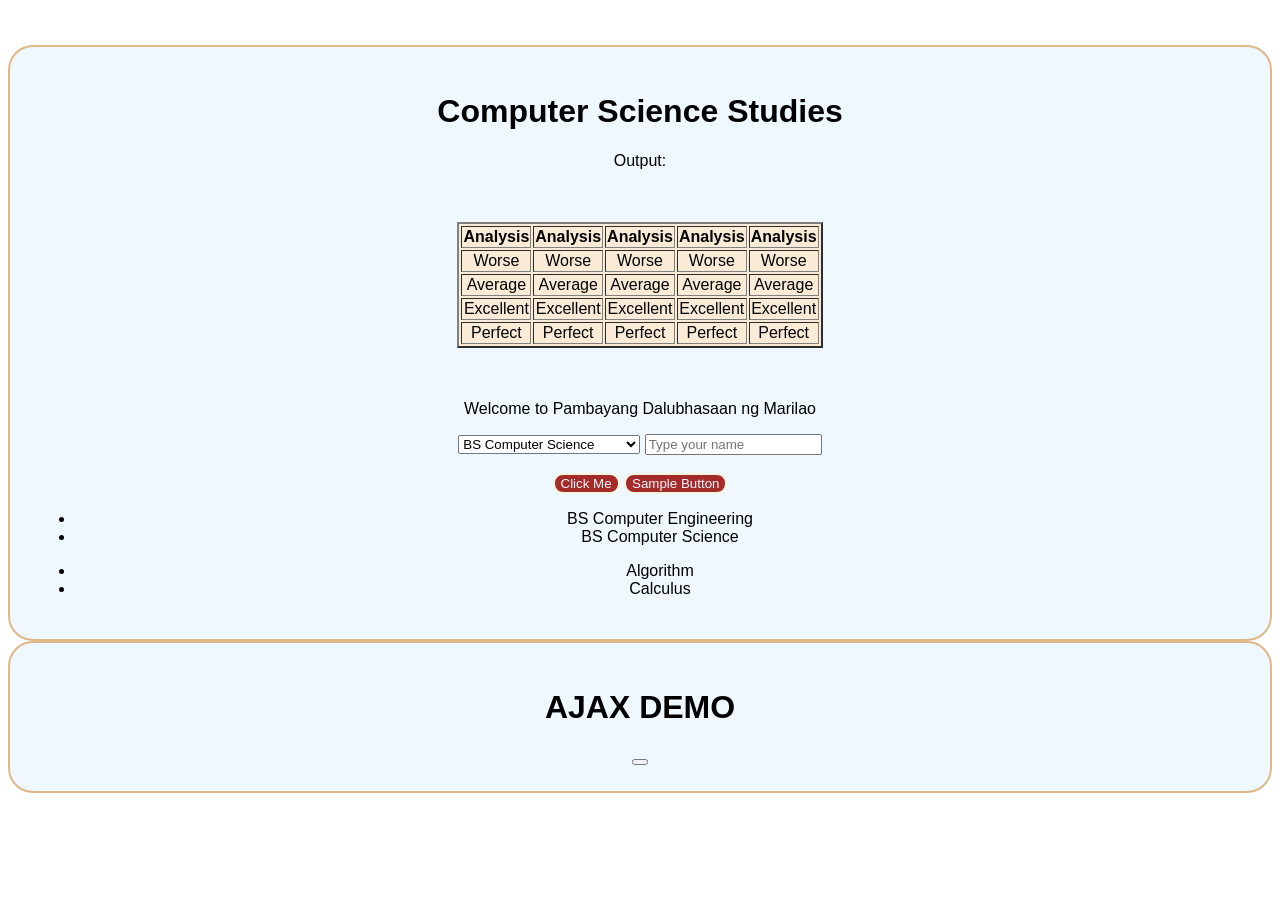
<file: PORTFOLIO/Activities/Belen_Final_Act3/index.html>
<!DOCTYPE html>
<html lang="en">
<head>
    <meta charset="UTF-8">
    <meta name="viewport" content="width=device-width, initial-scale=1.0">
    <title>Document</title>
    <script src="https://code.jquery.com/jquery-3.7.1.min.js"></script>
</head>

<style>
    body{
        font-family: 'Segoe UI', Tahoma, Geneva, Verdana, sans-serif;
        text-align: center;
        margin-top: 45px;
    }

    .card{
        background-color: aliceblue;
        margin: auto;
        border: solid 2px burlywood;
        border-radius: 25px;
        padding: 25px
    }

    .btn1{
        background-color: brown;
        border: solid 2px beige;
        color: aliceblue;
        border-radius: 10px;
    }

    .btn2{
        background-color: brown;
        border: solid 2px beige;
        color: aliceblue;
        border-radius: 10px;
    }

    table{
        background-color: antiquewhite;
    }
</style>
<body>
    
    <div class="card">

        <h1 id="title">Computer Science Studies</h1>

        <p id="message">Output: </p>

        <br><br>

        <table border="2" align="center" id="table">
            <tr>
                <th>Analysis</th>
                <th>Analysis</th>
                <th>Analysis</th>
                <th>Analysis</th>
                <th>Analysis</th>
            </tr>

            <tr>
                <td>Worse</td>
                <td>Worse</td>
                <td>Worse</td>
                <td>Worse</td>
                <td>Worse</td>
            </tr>

            <tr>
                <td>Average</td>
                <td>Average</td>
                <td>Average</td>
                <td>Average</td>
                <td>Average</td>
            </tr>

            <tr>
                <td>Excellent</td>
                <td>Excellent</td>
                <td>Excellent</td>
                <td>Excellent</td>
                <td>Excellent</td>
            </tr>

            <tr>
                <td>Perfect</td>
                <td>Perfect</td>
                <td>Perfect</td>
                <td>Perfect</td>
                <td>Perfect</td>
            </tr>
        </table>


        <br><br>

        <P class="pr">Welcome to Pambayang Dalubhasaan ng Marilao</P>

        <select id="course">
            <option value="BSCS">BS Computer Science</option>
            <option value="BSCE">BS Computer Engineering</option>
            <option value="BSIT">BS Information Technology</option>
        </select>

        <input type="text" id="name" placeholder="Type your name"><br><br>
        <button class="btn1">Click Me</button>

        <button class="btn2">Sample Button</button>


        <ul>
            <li>BS Computer Engineering</li>
            <li>BS Computer Science</li>
        </ul>

        <ul>
            <li>Algorithm</li>
            <li>Calculus</li>
        </ul>

    </div>

    <div class="card">

        <h1>AJAX DEMO</h1>
        <button

    <script src="script.js"></script>
</body>
</html>
</file>
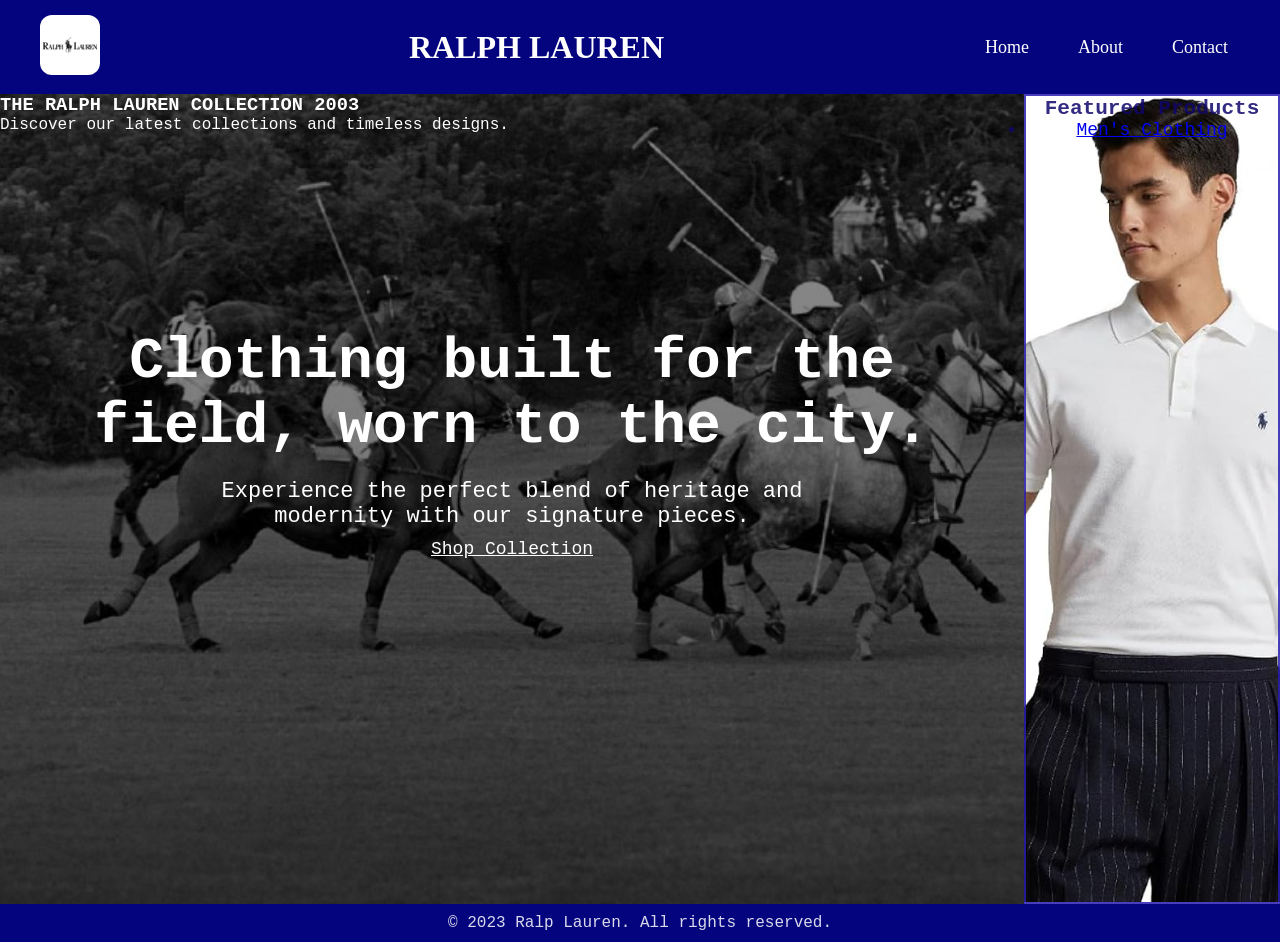
<file: PORTFOLIO/Activities/Belen_BSCS31A/AboutPage.html>
<!DOCTYPE html>
<html lang="en">
<head>
    <meta charset="UTF-8">
    <meta name="viewport" content="width=device-width, initial-scale=1.0">
    <title>About Us</title>
    <link rel="stylesheet" href="style.css">
</head>
<body>

     <header class="header">
    <div class="logo">
        <img src="logo.png" alt="Ralp Lauren Logo" class="logo-image">
    </div>

    <h1 class="brand">RALPH LAUREN</h1>

    <nav class="nav">
        <a href="LandingPage.html">Home</a>
        <a href="AboutPage.html">About</a>
        <a href="ContactPage.html">Contact</a>
    </nav>
    </header>
    <main class="main-container">

   
    <section class="hero">

        <div class="head-content">
            <h3>THE RALPH LAUREN COLLECTION 2003</h3>
            <p>Discover our latest collections and timeless designs.</p>
        </div>

        <div class="center-content">
            <h1>Clothing built for the field, worn to the city.</h1>
            <p>Experience the perfect blend of heritage and modernity with our signature pieces.</p>

            <a href="https://www.ralphlauren.com/ralph-lauren-vintage?ab=en_US_MDLP_Slot_5_S1_L1_SHOP" class="btn">Shop Collection</a>
        </div>

    </section>

    <aside class="sidebar">
        <h3>Featured Products</h3>
        <ul>
            <li><a href="https://www.ralphlauren.com/men-clothing">Men's Clothing</a></li>
    </aside>

    </main>
    <footer>
        <p>&copy; 2023 Ralp Lauren. All rights reserved.</p>
    </footer>
</body>
</html>
</file>
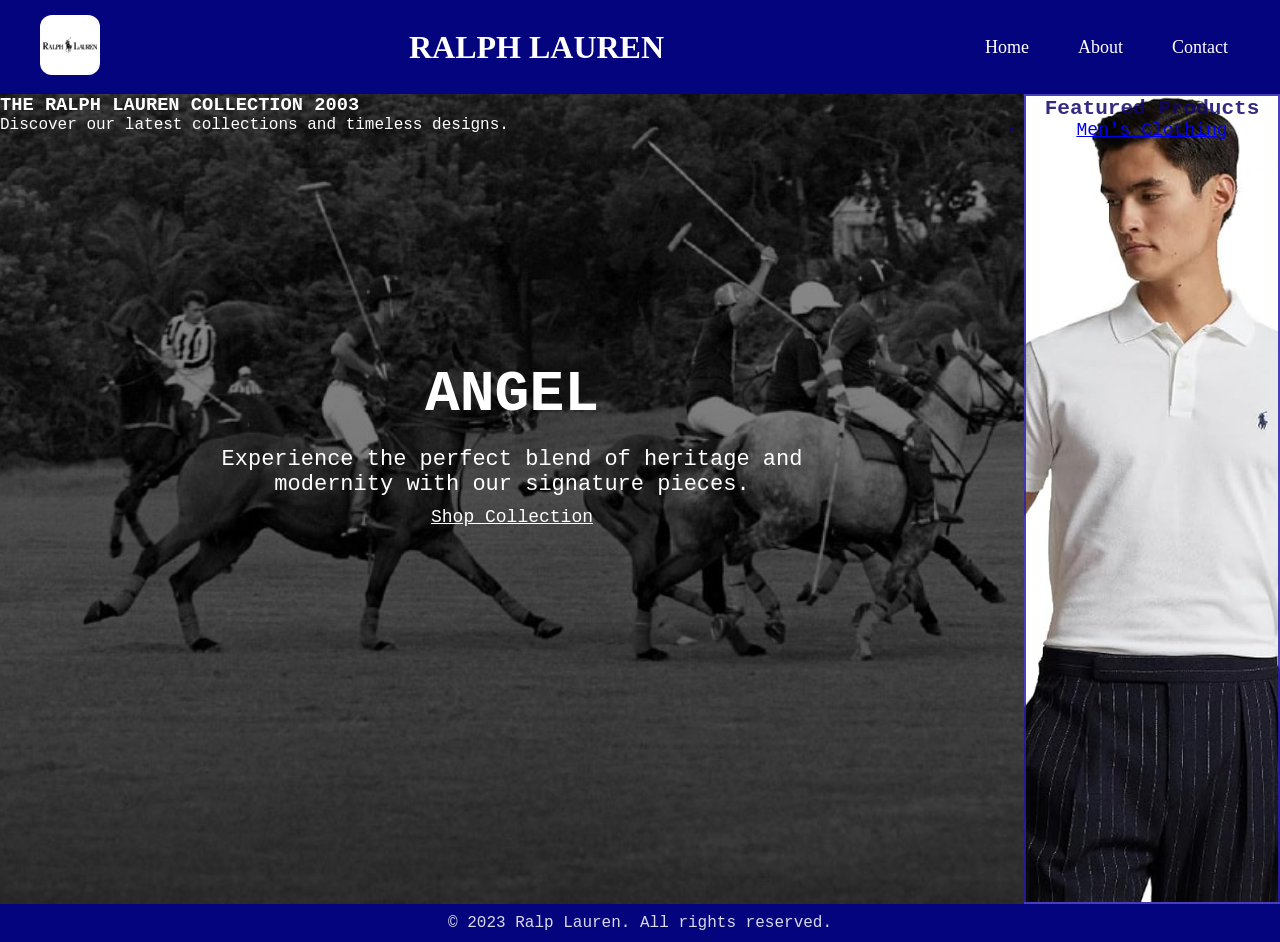
<file: PORTFOLIO/Activities/Belen_BSCS31A/ContactPage.html>
<!DOCTYPE html>
<html lang="en">
<head>
    <meta charset="UTF-8">
    <meta name="viewport" content="width=device-width, initial-scale=1.0">
    <title>Contact</title>
    <link rel="stylesheet" href="style.css">
</head>
<body>
     <header class="header">
    <div class="logo">
        <img src="logo.png" alt="Ralp Lauren Logo" class="logo-image">
    </div>

    <h1 class="brand">RALPH LAUREN</h1>

    <nav class="nav">
        <a href="LandingPage.html">Home</a>
        <a href="AboutPage.html">About</a>
        <a href="ContactPage.html">Contact</a>
    </nav>
    </header>
    <main class="main-container">

   
    <section class="hero">

        <div class="head-content">
            <h3>THE RALPH LAUREN COLLECTION 2003</h3>
            <p>Discover our latest collections and timeless designs.</p>
        </div>

        <div class="center-content">
            <h1>ANGEL</h1>
            <p>Experience the perfect blend of heritage and modernity with our signature pieces.</p>

            <a href="https://www.ralphlauren.com/ralph-lauren-vintage?ab=en_US_MDLP_Slot_5_S1_L1_SHOP" class="btn">Shop Collection</a>
        </div>

    </section>

    <aside class="sidebar">
        <h3>Featured Products</h3>
        <ul>
            <li><a href="https://www.ralphlauren.com/men-clothing">Men's Clothing</a></li>
    </aside>

    </main>
    <footer>
        <p>&copy; 2023 Ralp Lauren. All rights reserved.</p>
    </footer>
</body>
</html>
</file>
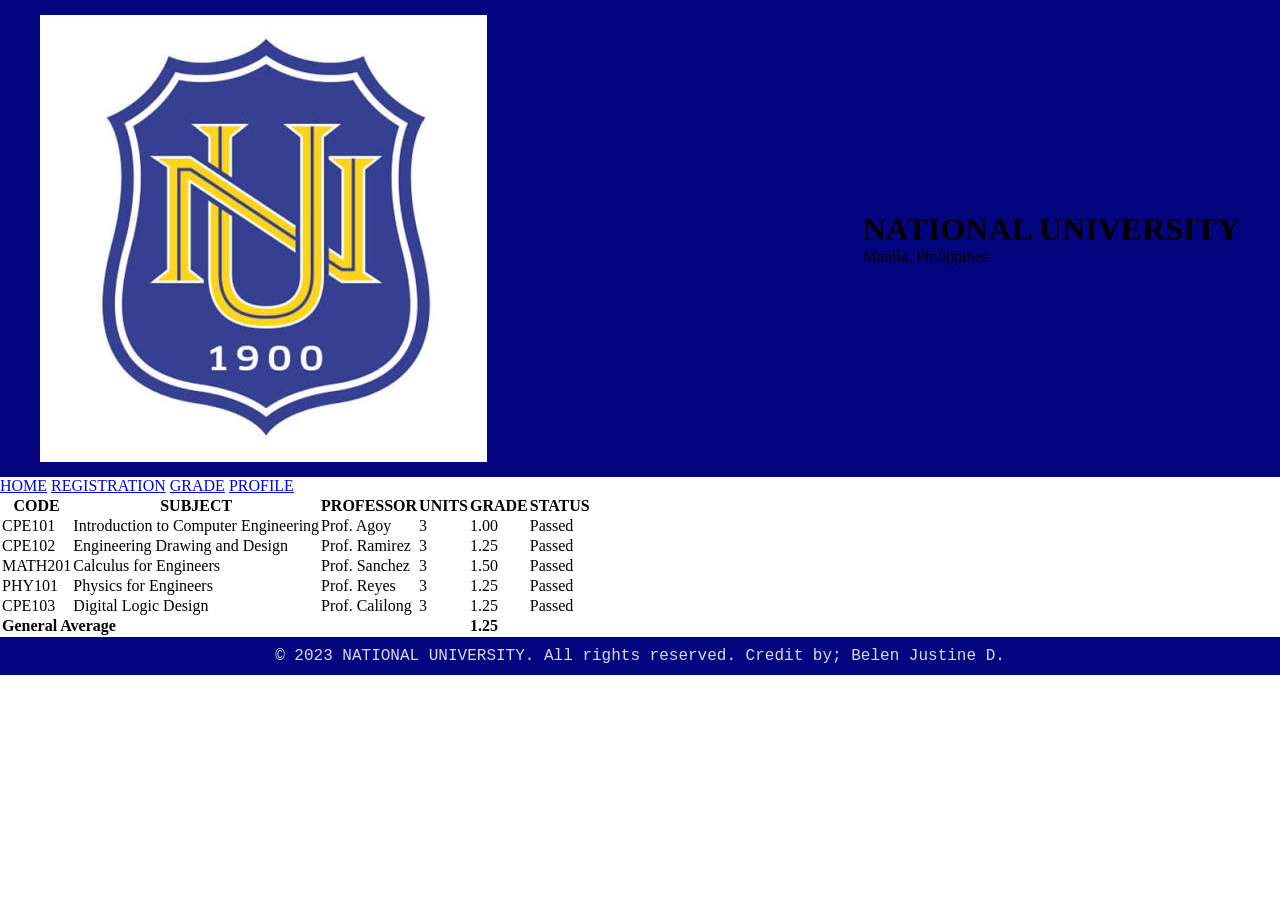
<file: PORTFOLIO/Activities/Belen_BSCS31A/Grade.html>
<!DOCTYPE html>
<html lang="en">
<head>
    <meta charset="UTF-8">
    <meta name="viewport" content="width=device-width, initial-scale=1.0">
    <title>GRADE</title>
    <link rel="stylesheet" href="style.css">
</head>
<body>
      
    <header class="header">
    <img src="./images/logo.jfif" alt="NU Logo" class="logo">

    <div class="header-title">
        <h1>NATIONAL UNIVERSITY</h1>
        <p>Manila, Philippines.</p>
    </div>
    </header>

    <nav id="navs">
        <a href="Home.html">HOME</a>
        <a href="Registeration.html">REGISTRATION</a>
        <a href="Grade.html">GRADE</a>
        <a href="Profile.html">PROFILE</a>
    </nav>

    <table class="grades-table">

    <thead>
        <tr>
            <th>CODE</th>
            <th>SUBJECT</th>
            <th>PROFESSOR</th>
            <th>UNITS</th>
            <th>GRADE</th>
            <th>STATUS</th>
        </tr>
    </thead>

    <tbody>

        <tr>
            <td>CPE101</td>
            <td>Introduction to Computer Engineering</td>
            <td>Prof. Agoy</td>
            <td>3</td>
            <td>1.00</td>
            <td>Passed</td>
        </tr>

        <tr>
            <td>CPE102</td>
            <td>Engineering Drawing and Design</td>
            <td>Prof. Ramirez</td>
            <td>3</td>
            <td>1.25</td>
            <td>Passed</td>
        </tr>

        <tr>
            <td>MATH201</td>
            <td>Calculus for Engineers</td>
            <td>Prof. Sanchez</td>
            <td>3</td>
            <td>1.50</td>
            <td>Passed</td>
        </tr>

        <tr>
            <td>PHY101</td>
            <td>Physics for Engineers</td>
            <td>Prof. Reyes</td>
            <td>3</td>
            <td>1.25</td>
            <td>Passed</td>
        </tr>

        <tr>
            <td>CPE103</td>
            <td>Digital Logic Design</td>
            <td>Prof. Calilong</td>
            <td>3</td>
            <td>1.25</td>
            <td>Passed</td>
        </tr>

    </tbody>

    <tfoot>
        <tr>
            <td colspan="4"><strong>General Average</strong></td>
            <td colspan="2"><strong>1.25</strong></td>
        </tr>
    </tfoot>

</table>

  <footer>
        &copy; 2023 NATIONAL UNIVERSITY. All rights reserved. Credit by; Belen Justine D.
    </footer>

</body>
</html>
</file>
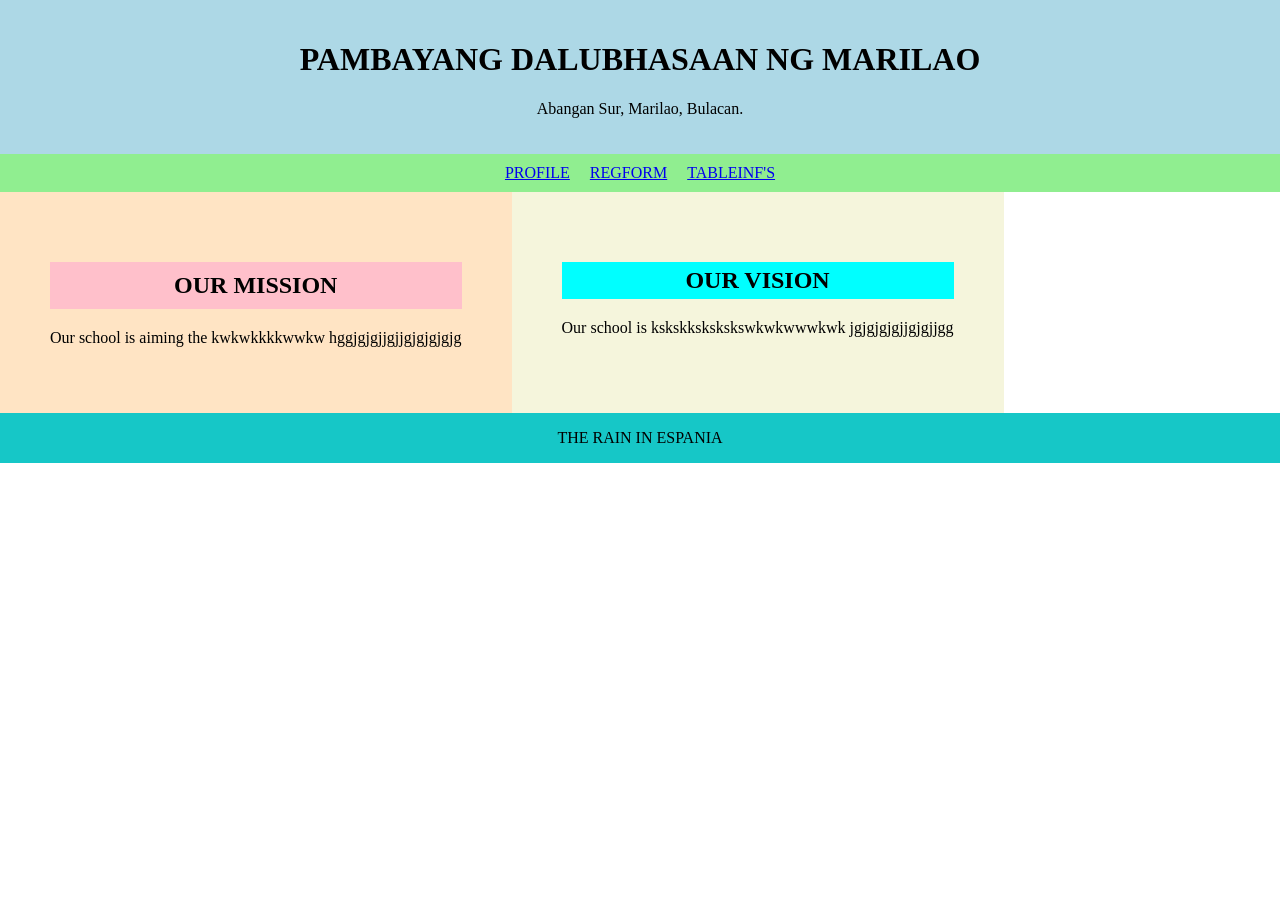
<file: PORTFOLIO/Activities/Belen_BSCS31A/Home.html>
<!DOCTYPE html>
<html lang="en">
<head>
    <meta charset="UTF-8">
    <meta name="viewport" content="width=device-width, initial-scale=1.0">
    <title>HOME</title>
</head>
<body style="margin: 0%;">
    <header align="center" style="background-color: lightblue; padding: 20px;">
        <h1>PAMBAYANG DALUBHASAAN NG MARILAO</h1>
        <p>Abangan Sur, Marilao, Bulacan.</p>
    </header>

    <nav style="background-color: lightgreen; padding: 10px; justify-content:center; display:flex; gap: 20px;">
        <a href="./Profile.html">PROFILE</a>
        <a href="./Regform.html">REGFORM</a>
        <a href="./Table.html">TABLEINF'S</a>
    </nav>

    <div style="display: flex;">
    <section style="background-color: bisque; padding: 50px;">
        <h1  style="background-color: pink; padding: 10px; text-align:center;">OUR MISSION</h1>
        <p>Our school is aiming the kwkwkkkkwwkw 
            hggjgjgjjgjjgjgjgjgjg
        </p>
    </section>

    <Aside style="background-color: beige; padding: 50px;">
        <h1  style="background-color: aqua; padding: 5px; text-align:center">OUR VISION</h1>
        <p>Our school is kskskkskskskswkwkwwwkwk
            jgjgjgjgjjgjgjjgg
        </p>
    </Aside>
    </div>

    <footer style="background-color: rgb(22, 199, 199); display:flex; justify-content:center;"> 
        <p>THE RAIN IN ESPANIA</p>
    </footer>
</body>
</html>
</file>
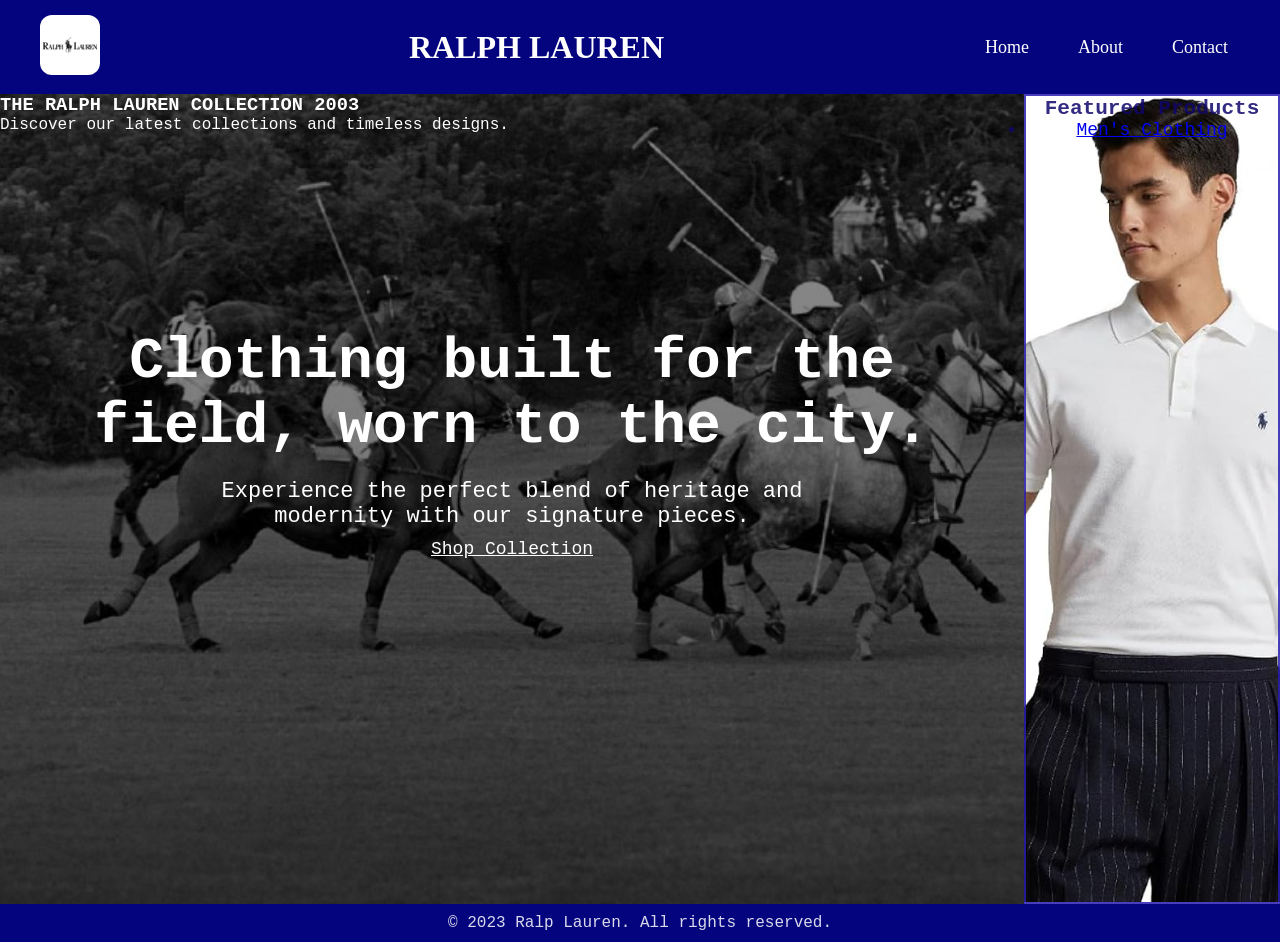
<file: PORTFOLIO/Activities/Belen_BSCS31A/LandingPage.html>
<!DOCTYPE html>
<html lang="en">
<head>
    <meta charset="UTF-8">
    <meta name="viewport" content="width=device-width, initial-scale=1.0">
    <title>Home</title>
    <link rel="stylesheet" href="style.css">
</head>
<body>
    <header class="header">
    <div class="logo">
        <img src="logo.png" alt="Ralp Lauren Logo" class="logo-image">
    </div>

    <h1 class="brand">RALPH LAUREN</h1>

    <nav class="nav">
        <a href="LandingPage.html">Home</a>
        <a href="AboutPage.html">About</a>
        <a href="ContactPage.html">Contact</a>
    </nav>
    </header>
    <main class="main-container">

   
    <section class="hero">

        <div class="head-content">
            <h3>THE RALPH LAUREN COLLECTION 2003</h3>
            <p>Discover our latest collections and timeless designs.</p>
        </div>

        <div class="center-content">
            <h1>Clothing built for the field, worn to the city.</h1>
            <p>Experience the perfect blend of heritage and modernity with our signature pieces.</p>

            <a href="https://www.ralphlauren.com/ralph-lauren-vintage?ab=en_US_MDLP_Slot_5_S1_L1_SHOP" class="btn">Shop Collection</a>
        </div>

    </section>

    <aside class="sidebar">
        <h3>Featured Products</h3>
        <ul>
            <li><a href="https://www.ralphlauren.com/men-clothing">Men's Clothing</a></li>
    </aside>

    </main>
    <footer>
        <p>&copy; 2023 Ralp Lauren. All rights reserved.</p>
    </footer>
</body>
</html>
</file>
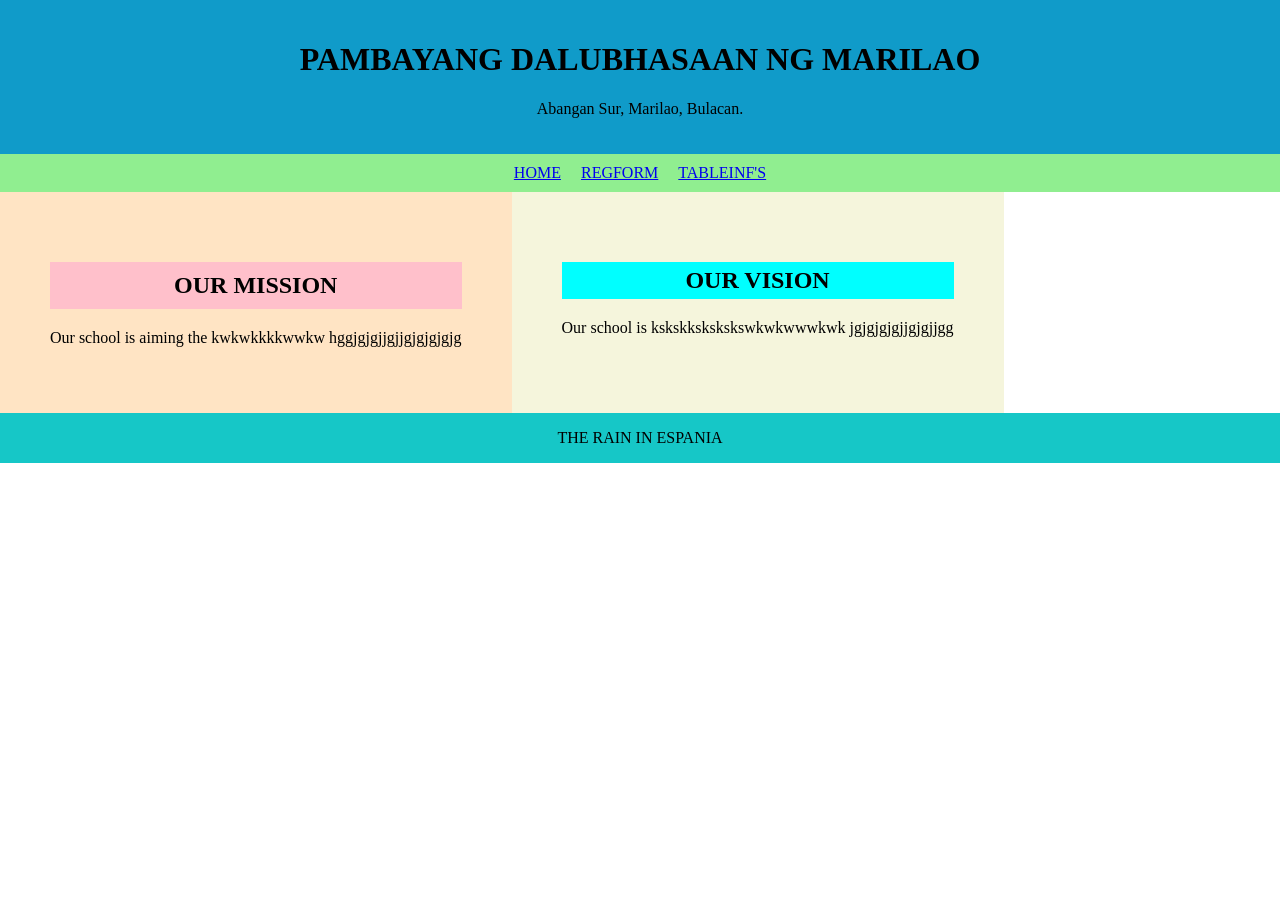
<file: PORTFOLIO/Activities/Belen_BSCS31A/Profile.html>
<!DOCTYPE html>
<html lang="en">
<head>
    <meta charset="UTF-8">
    <meta name="viewport" content="width=device-width, initial-scale=1.0">
    <title>PROFILE</title>
</head>
<body style="margin: 0%;">
    <header align="center" style="background-color: rgb(16, 155, 201); padding: 20px;">
        <h1>PAMBAYANG DALUBHASAAN NG MARILAO</h1>
        <p>Abangan Sur, Marilao, Bulacan.</p>
    </header>

    <nav style="background-color: lightgreen; padding: 10px; justify-content:center; display:flex; gap: 20px;">
        <a href="./Home.html">HOME</a>
        <a href="./Regform.html">REGFORM</a>
        <a href="./Table.html">TABLEINF'S</a>
    </nav>

    <div style="display: flex;">
    <section style="background-color: bisque; padding: 50px;">
        <h1  style="background-color: pink; padding: 10px; text-align:center;">OUR MISSION</h1>
        <p>Our school is aiming the kwkwkkkkwwkw 
            hggjgjgjjgjjgjgjgjgjg
        </p>
    </section>

    <Aside style="background-color: beige; padding: 50px;">
        <h1  style="background-color: aqua; padding: 5px; text-align:center">OUR VISION</h1>
        <p>Our school is kskskkskskskswkwkwwwkwk
            jgjgjgjgjjgjgjjgg
        </p>
    </Aside>
    </div>

    <footer style="background-color: rgb(22, 199, 199); display:flex; justify-content:center;"> 
        <p>THE RAIN IN ESPANIA</p>
    </footer>
</body>
</html>
</file>
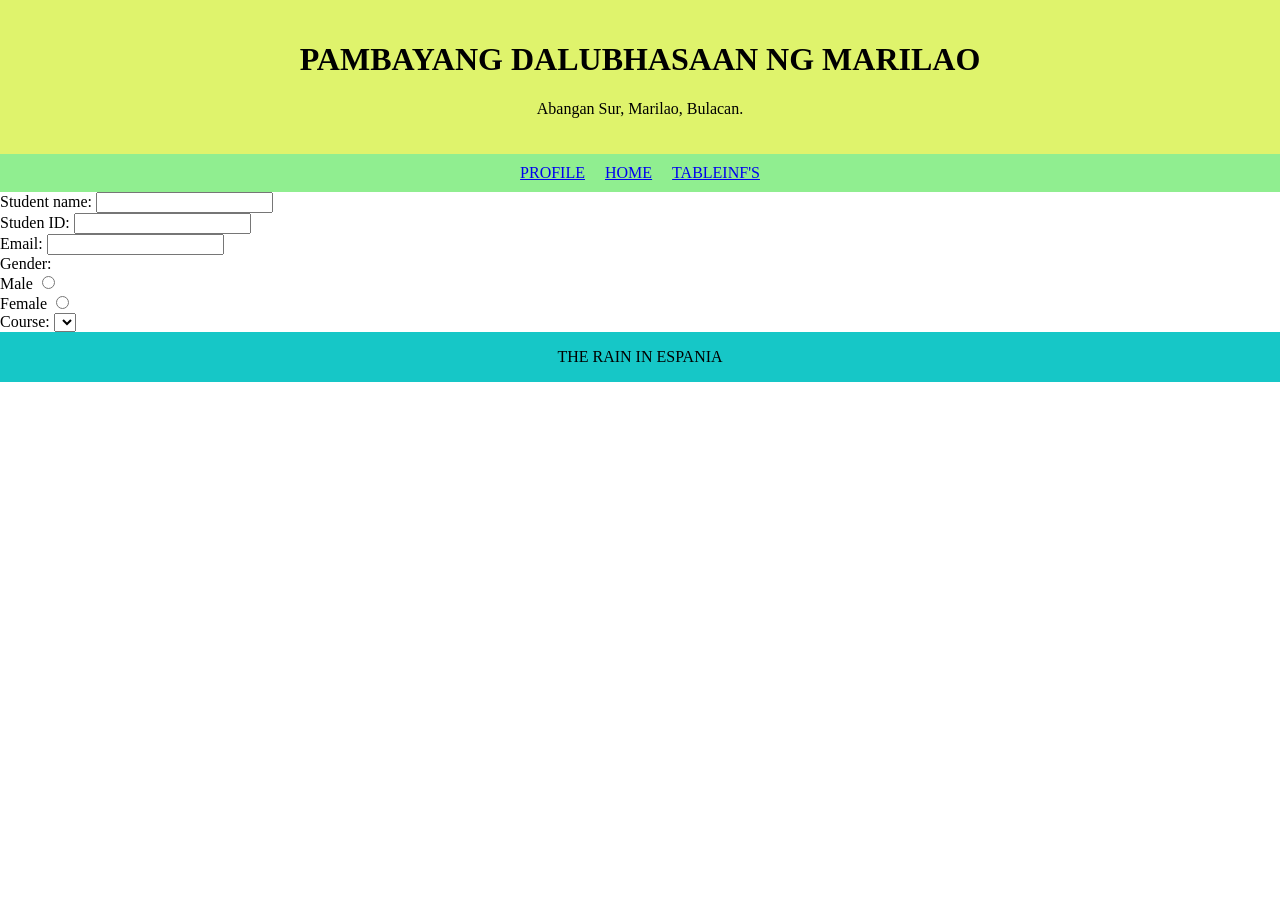
<file: PORTFOLIO/Activities/Belen_BSCS31A/Regform.html>
<!DOCTYPE html>
<html lang="en">
<head>
    <meta charset="UTF-8">
    <meta name="viewport" content="width=device-width, initial-scale=1.0">
    <title>REGISTRATION</title>
</head>
<body>
    <body style="margin: 0%;">
    <header align="center" style="background-color: rgb(223, 243, 108); padding: 20px;">
        <h1>PAMBAYANG DALUBHASAAN NG MARILAO</h1>
        <p>Abangan Sur, Marilao, Bulacan.</p>
    </header>

    <nav style="background-color: lightgreen; padding: 10px; justify-content:center; display:flex; gap: 20px;">
        <a href="./Profile.html">PROFILE</a>
        <a href="./Home.html">HOME</a>
        <a href="./Table.html">TABLEINF'S</a>
    </nav>

    <div style="display: flex;">
        <section>
            <form>
                Student name: <input type="text" name="Student name"><br>
                Studen ID: <input type="text" name="Student ID"><br>
                Email: <input type="text" name="Email" id="Email"><br>
                Gender: <br>
                Male <input type="radio" name="Gender" value="male"><br>
                Female <input type="radio" name="Gender" value="female"><br>
                Course: <select name="dropdown" ID="Email"></select>
            </form>
        </section>
    </div>

    <footer style="background-color: rgb(22, 199, 199); display:flex; justify-content:center;"> 
        <p>THE RAIN IN ESPANIA</p>
    </footer>
</body>
</body>
</html>
</file>
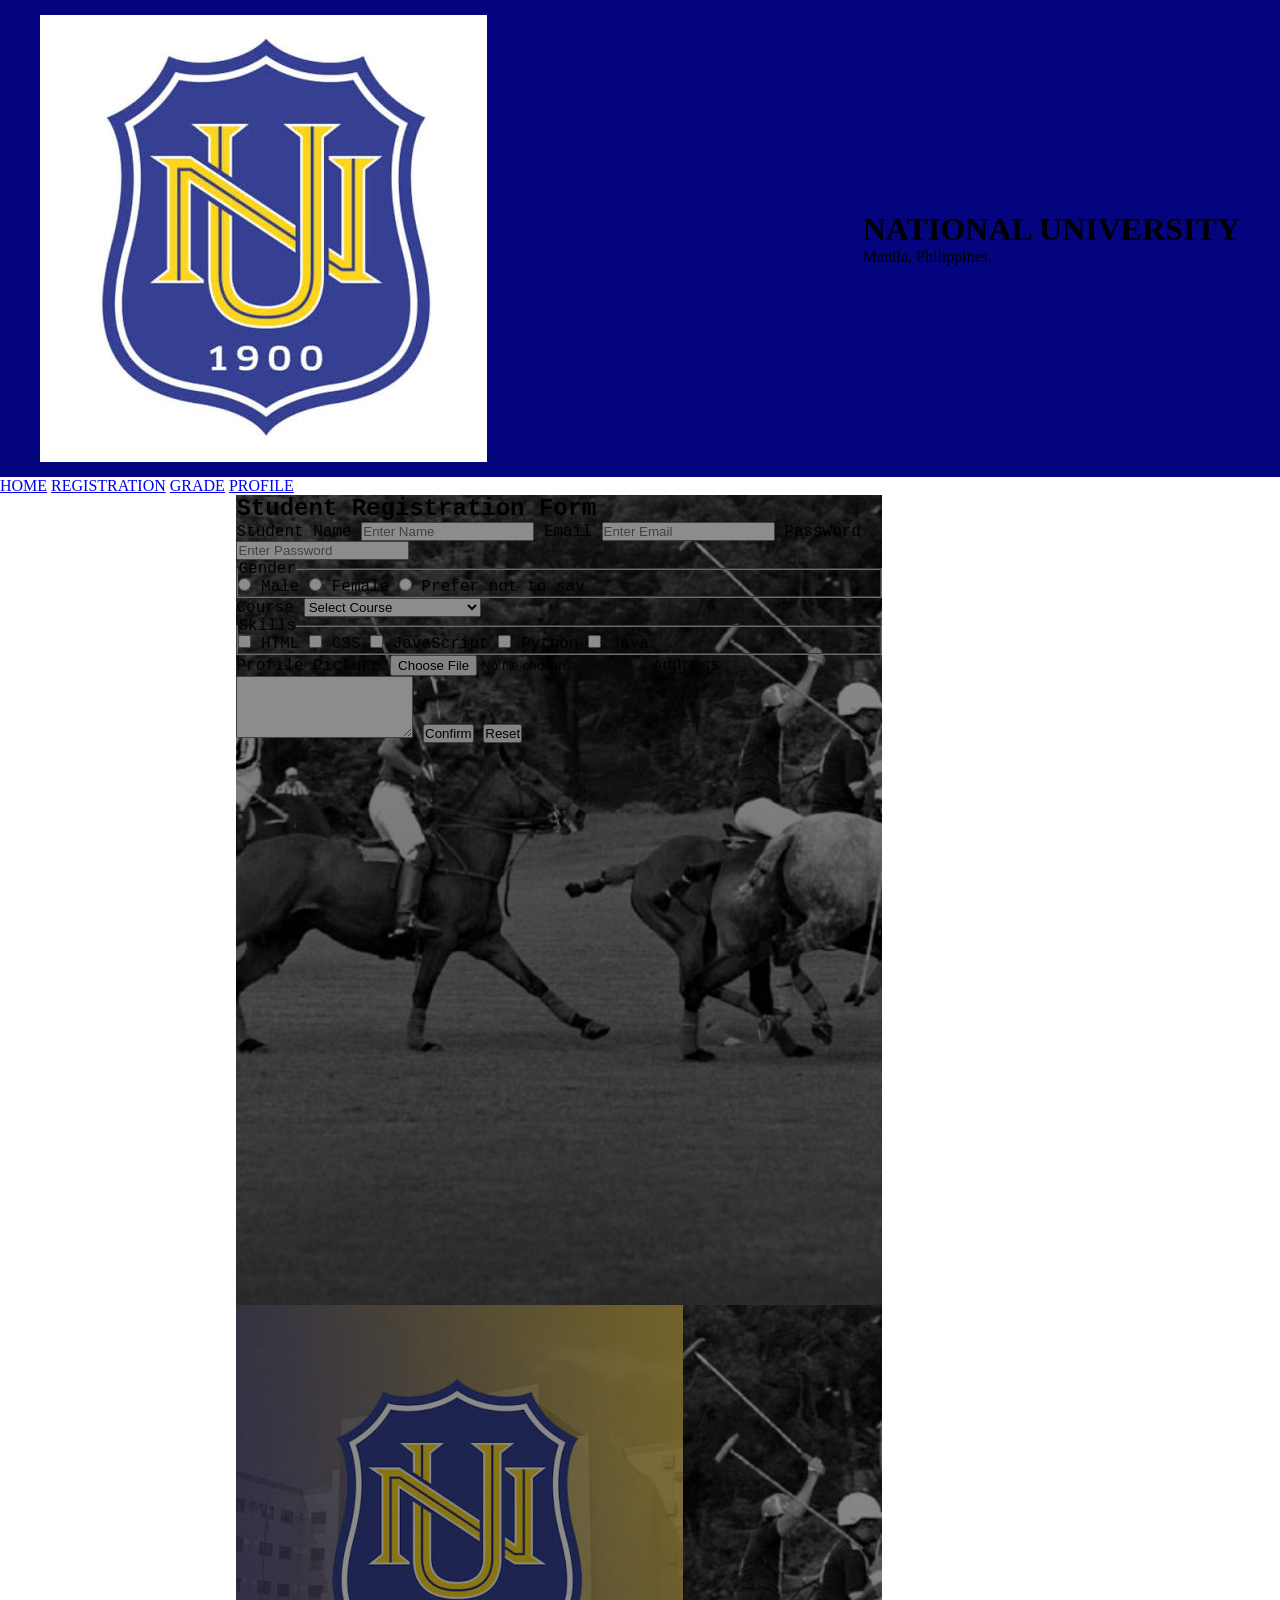
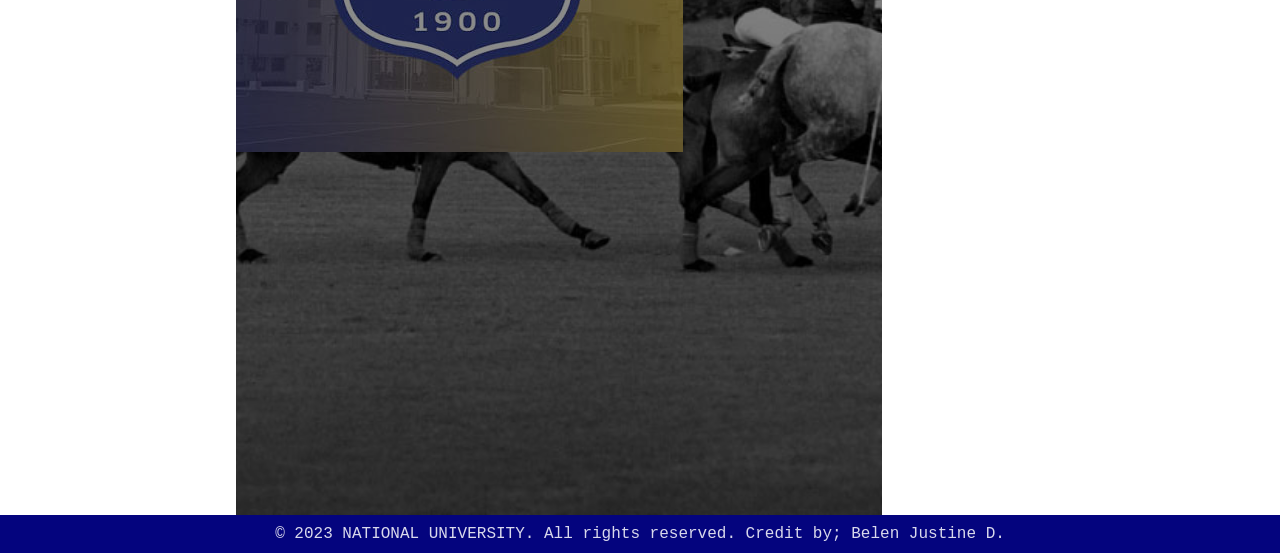
<file: PORTFOLIO/Activities/Belen_BSCS31A/Registeration.html>
<!DOCTYPE html>
<html lang="en">
<head>
    <meta charset="UTF-8">
    <meta name="viewport" content="width=device-width, initial-scale=1.0">
    <title>REGISTRATION</title>
    <link rel="stylesheet" href="style.css">
</head>
<body>

     <header class="header">
    <img src="./images/logo.jfif" alt="NU Logo" class="logo">

    <div class="header-title">
        <h1>NATIONAL UNIVERSITY</h1>
        <p>Manila, Philippines.</p>
    </div>
    </header>

    <nav id="navs">
        <a href="Home.html">HOME</a>
        <a href="Registeration.html">REGISTRATION</a>
        <a href="Grade.html">GRADE</a>
        <a href="Profile.html">PROFILE</a>
    </nav>

    <main>

    <div class="registration-container">

       
        <section class="form-section">

            <form class="registration-form" action="#" method="post">

                <h2>Student Registration Form</h2>

                <label for="student-name">Student Name</label>
                <input type="text" id="student-name" name="student-name" placeholder="Enter Name" required>

                <label for="email">Email</label>
                <input type="email" id="email" name="email" placeholder="Enter Email" required>

                <label for="password">Password</label>
                <input type="password" id="password" name="password" placeholder="Enter Password" required>

                <fieldset class="radio-group">
                    <legend>Gender</legend>
                    <label><input type="radio" name="gender"> Male</label>
                    <label><input type="radio" name="gender"> Female</label>
                    <label><input type="radio" name="gender"> Prefer not to say</label>
                </fieldset>

                <label for="course">Course</label>
                <select id="course" name="course">
                    <option selected disabled>Select Course</option>
                    <option>BS Computer Engineering</option>
                    <option>BS Computer Science</option>
                    <option>BS Civil Engineering</option>
                    <option>BS Electrical Engineering</option>
                </select>

                <fieldset class="checkbox-group">
                    <legend>Skills</legend>
                    <label><input type="checkbox"> HTML</label>
                    <label><input type="checkbox"> CSS</label>
                    <label><input type="checkbox"> JavaScript</label>
                    <label><input type="checkbox"> Python</label>
                    <label><input type="checkbox"> Java</label>
                </fieldset>

                <label for="profile">Profile Picture</label>
                <input type="file" id="profile">

                <label for="address">Address</label>
                <textarea id="address" rows="4"></textarea>

                <button type="submit" class="confirm">Confirm</button>
                <button type="reset" class="reset">Reset</button>

            </form>

        </section>

       
        <section class="image-section">
            <img src="./images/back.jfif" alt="backround image" class="background-image">
        </section>

    </div>

</main>

   <footer>
        &copy; 2023 NATIONAL UNIVERSITY. All rights reserved. Credit by; Belen Justine D.
    </footer>
</body>

</html>
</file>
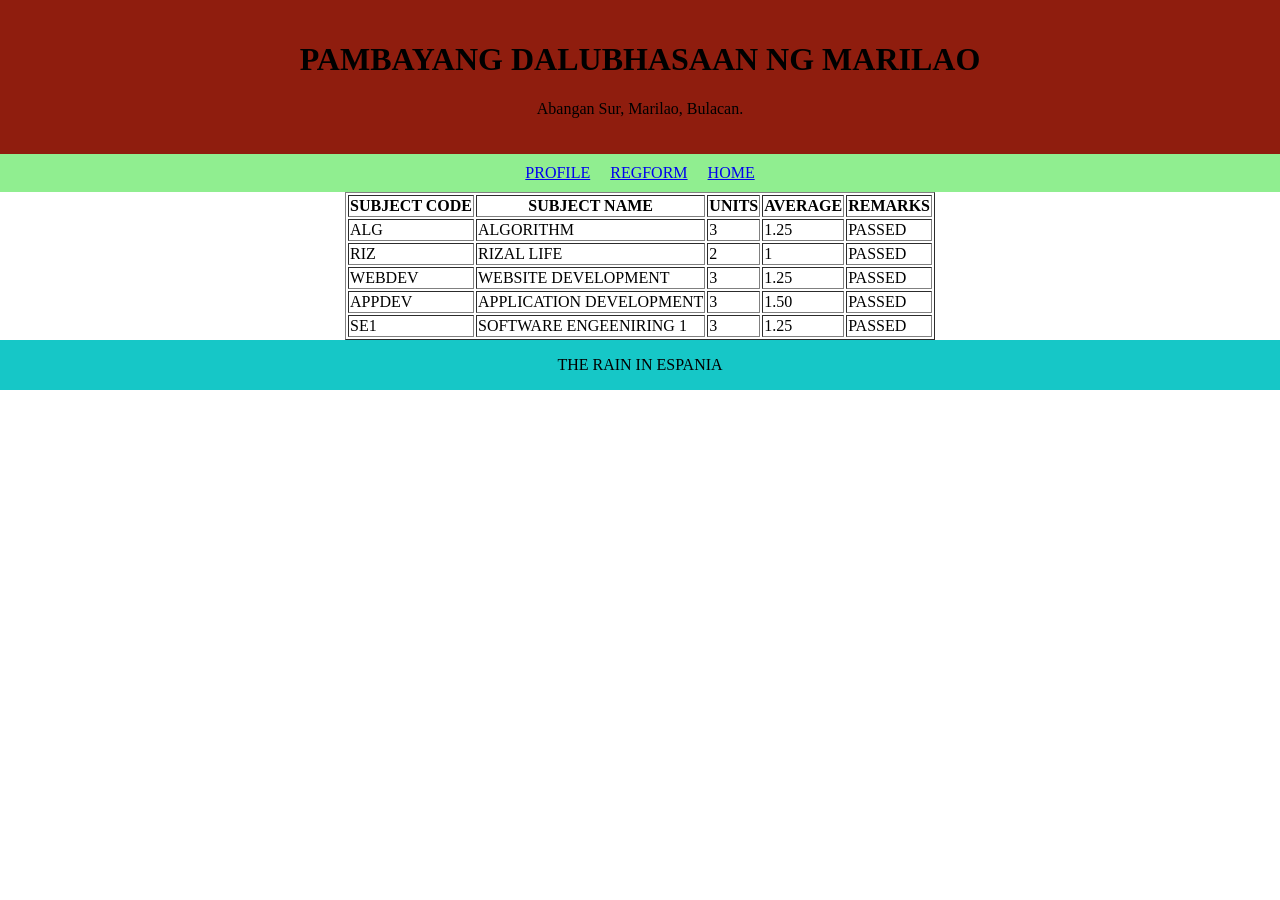
<file: PORTFOLIO/Activities/Belen_BSCS31A/Table.html>
<!DOCTYPE html>
<html lang="en">
<head>
    <meta charset="UTF-8">
    <meta name="viewport" content="width=device-width, initial-scale=1.0">
    <title>TABLE</title>
</head>
<body style="margin: 0%;">
    <header align="center" style="background-color: rgb(143, 29, 14); padding: 20px;">
        <h1>PAMBAYANG DALUBHASAAN NG MARILAO</h1>
        <p>Abangan Sur, Marilao, Bulacan.</p>
    </header>

    <nav style="background-color: lightgreen; padding: 10px; justify-content:center; display:flex; gap: 20px;">
        <a href="./Profile.html">PROFILE</a>
        <a href="./Regform.html">REGFORM</a>
        <a href="./Home.html">HOME</a>
    </nav>

    <div>
        <table align="center" border="1">
        <tr>
            <th>SUBJECT CODE</th>
            <th>SUBJECT NAME</th>
            <th>UNITS</th>
            <th>AVERAGE</th>
            <th>REMARKS</th>
        </tr>

        <tr>
            <td>ALG</td>
            <td>ALGORITHM</td>
            <td>3</td>
            <td>1.25</td>
            <td>PASSED</td>
        </tr>

        <tr>
            <td>RIZ</td>
            <td>RIZAL LIFE</td>
            <td>2</td>
            <td>1</td>
            <td>PASSED</td>
        </tr>

        <tr>
            <td>WEBDEV</td>
            <td>WEBSITE DEVELOPMENT</td>
            <td>3</td>
            <td>1.25</td>
            <td>PASSED</td>
        </tr>

        <tr>
            <td>APPDEV</td>
            <td>APPLICATION DEVELOPMENT</td>
            <td>3</td>
            <td>1.50</td>
            <td>PASSED</td>
        </tr>

        <tr>
            <td>SE1</td>
            <td>SOFTWARE ENGEENIRING 1</td>
            <td>3</td>
            <td>1.25</td>
            <td>PASSED</td>
        </tr>
        </table>
    </div>

    <footer style="background-color: rgb(22, 199, 199); display:flex; justify-content:center;"> 
        <p>THE RAIN IN ESPANIA</p>
    </footer>
</body>
</html>
</file>
<file: PORTFOLIO/Activities/Belen_BSCS31A/style.css>
*{
    margin:0;
    padding:0;
    box-sizing:border-box;
}


.header{
    position: sticky;
    top: 0;
    z-index: 1000;

    display:flex;
    justify-content:space-between;
    align-items:center;

    background:#04047e;
    padding:15px 40px;
}


.logo-image{
    width:60px;
    height:60px;
    border-radius:20%;
}


.brand{
    color:white;
    font-size:2rem;
    font-weight:bold;
}


.nav{
    display:flex;
    gap:25px;
}

.nav a{
    color:white;
    text-decoration:none;
    font-size:18px;
    padding:8px 12px;
    border-radius:5px;
    transition:.3s;
}

.nav a:hover{
    background:white;
    color:#04047e;
}


main {
    display: flex;
    justify-content: center;
    min-height: 800px;
}

.header-content {
    text-align: center;
    color: navy;
    font-style: italic;
    padding: 20px;
}

section{
    width:80%;
    min-height:90vh;

    background-image:url("./background.jpg");
    background-size:cover;
    background-position:center;
    background-repeat:no-repeat;

    position:relative;

    font-family:'Courier New', Courier, monospace;
}

section::before{
    content:"";
    position:absolute;
    inset:0;
    background:rgba(0,0,0,.45);
}

.head-content,
.center-content{
    position:relative;
    z-index:2;
    color:white;
}

.center-content{
    display:flex;
    flex-direction:column;
    justify-content:center;
    align-items:center;

    height:70vh;

    text-align:center;
    color:white;
}

.center-content h1{
    font-size:58px;
    max-width:850px;
    margin-bottom:20px;
}

.center-content p{
    font-size:22px;
    max-width:650px;
}

.center-content a{
    padding:10px 20px;
    font-size:18px;
    color:white;
}

.center-content a:hover{
    background-color: #04047e;
    color: white;
    text-decoration: none;
}


aside {
    background-color: #ebebf79f;
    color: #0f066cd9;
    width: 20%;
    font-size: 18px;
    text-align: center;
    font-family:'Courier New', Courier, monospace;
    border: 2px solid #2b1eb0d9;

    background-image:url("./model_.jpg");
    background-size:cover;
    background-position:center;
    background-repeat:no-repeat;

    position:relative;
}


footer {
    background-color: #04047e;
    color: #ffffffd9;
    padding: 10px;
    text-align: center;
    font-size: 16px;
    font-family:'Courier New', Courier, monospace;
}
</file>
